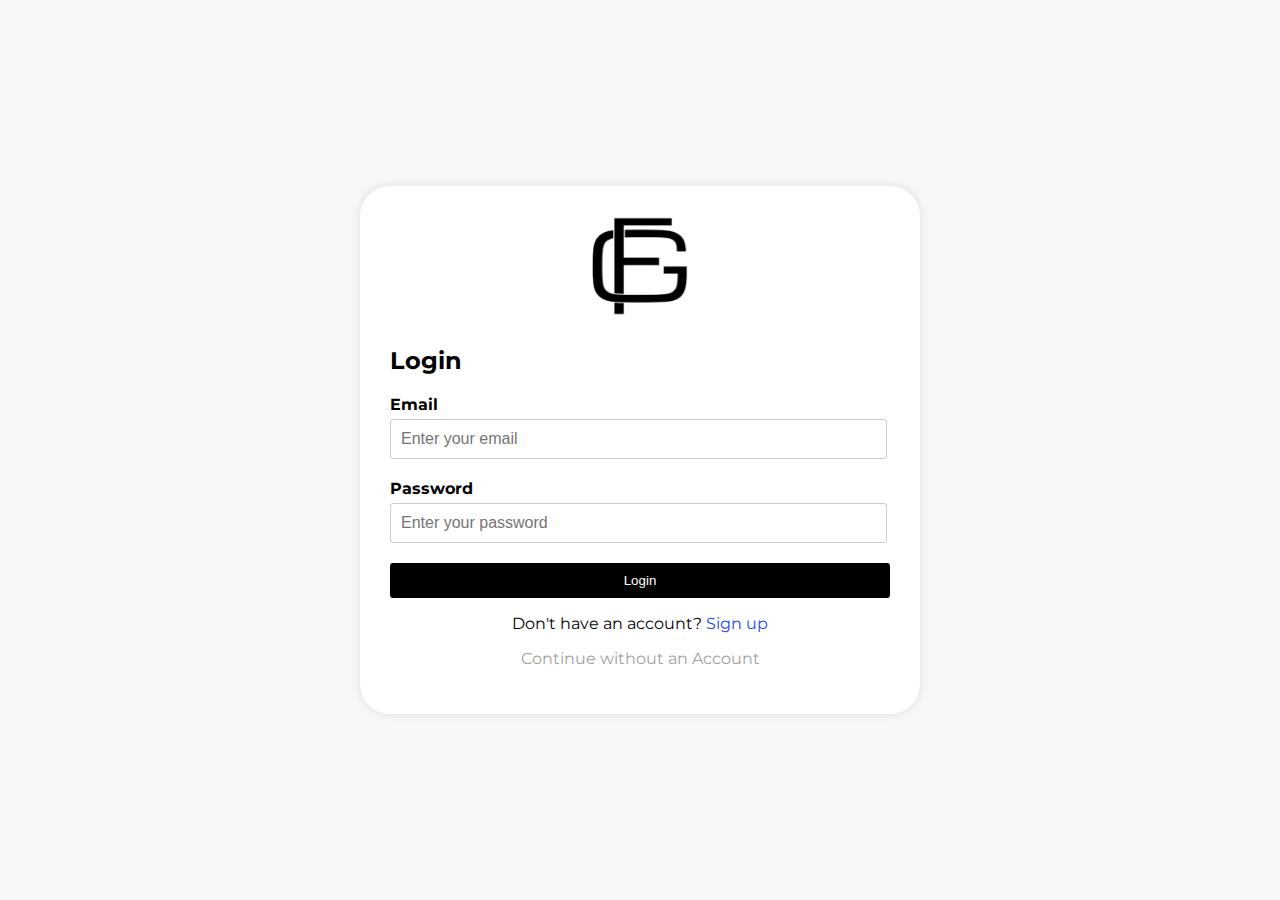
<file: login.html>
<!DOCTYPE html>
<html lang="en">
  <head>
    <meta charset="UTF-8" />
    <meta name="viewport" content="width=device-width, initial-scale=1.0" />
    <title>FashionGit - Login</title>
    <link
      href="https://fonts.googleapis.com/css2?family=Montserrat:wght@500&display=swap"
      rel="stylesheet"
    />
    <link rel="stylesheet" href="login&signup.css" />
  </head>
  <body>
    <div class="container">
      <img src="images/logo(dark).png" alt="FashionGit Logo" class="logo" />
      <h2>Login</h2>
      <div class="form-group">
        <label for="email">Email</label>
        <input
          type="email"
          id="logInEmail"
          placeholder="Enter your email"
          required
        />
      </div>
      <div class="form-group">
        <label for="password">Password</label>
        <input
          type="password"
          id="logInPassword"
          placeholder="Enter your password"
          required
        />
      </div>
      <button type="submit" class="btn" onclick="login()">Login</button>
      <p class="signup-link">
        Don't have an account? <a href="signup.html">Sign up</a>
      </p>
      <p class="index-link">
        <a href="index.html">Continue without an Account</a>
      </p>
    </div>

    <script src="https://code.jquery.com/jquery-3.5.1.slim.min.js"></script>
    <script src="https://cdn.jsdelivr.net/npm/@popperjs/core@2.9.1/dist/umd/popper.min.js"></script>
    <script src="https://maxcdn.bootstrapcdn.com/bootstrap/4.5.2/js/bootstrap.min.js"></script>
    <script src="script.js"></script>
  </body>
</html>
</file>
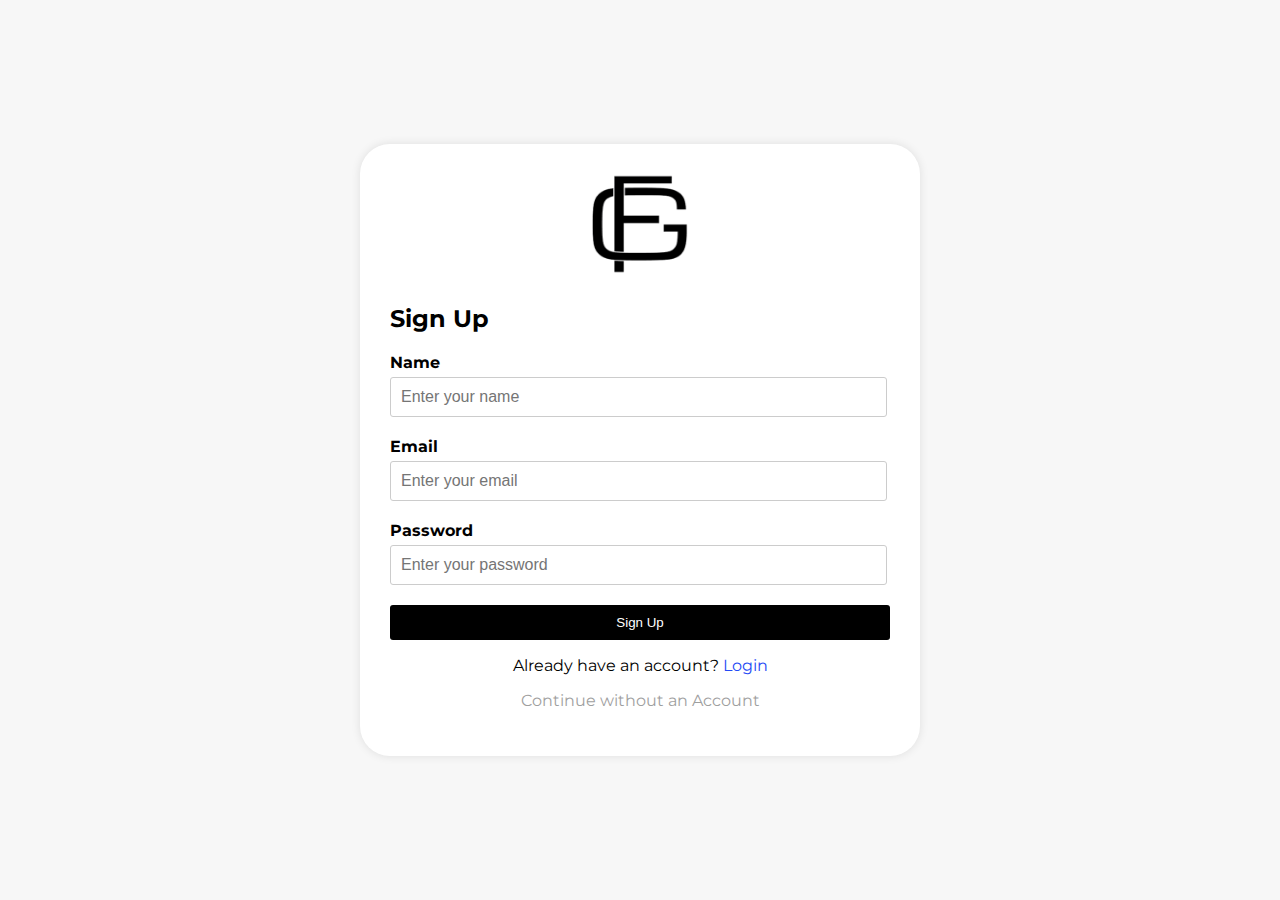
<file: signup.html>
<!DOCTYPE html>
<html lang="en">
  <head>
    <meta charset="UTF-8" />
    <meta name="viewport" content="width=device-width, initial-scale=1.0" />
    <title>FashionGit - Sign Up</title>
    <link
      href="https://fonts.googleapis.com/css2?family=Montserrat:wght@500&display=swap"
      rel="stylesheet"
    />
    <link rel="stylesheet" href="login&signup.css" />
  </head>
  <body>
    <div class="container">
      <img src="images/logo(dark).png" alt="FashionGit Logo" class="logo" />
      <h2>Sign Up</h2>
      <div class="form-group">
        <label for="name">Name</label>
        <input
          type="text"
          id="signUpUsername"
          placeholder="Enter your name"
          required
        />
      </div>
      <div class="form-group">
        <label for="email">Email</label>
        <input
          type="email"
          id="signUpEmail"
          placeholder="Enter your email"
          required
        />
      </div>
      <div class="form-group">
        <label for="password">Password</label>
        <input
          type="password"
          id="signUpPassword"
          placeholder="Enter your password"
          required
        />
      </div>
      <button type="submit" class="btn" onclick="register()">Sign Up</button>
      <p class="login-link">
        Already have an account? <a href="login.html">Login</a>
      </p>
      <p class="index-link">
        <a href="index.html">Continue without an Account</a>
      </p>
    </div>

    <script src="https://code.jquery.com/jquery-3.5.1.slim.min.js"></script>
    <script src="https://cdn.jsdelivr.net/npm/@popperjs/core@2.9.1/dist/umd/popper.min.js"></script>
    <script src="https://maxcdn.bootstrapcdn.com/bootstrap/4.5.2/js/bootstrap.min.js"></script>
    <script src="script.js"></script>
  </body>
</html>
</file>
<file: login&signup.css>
body {
  font-family: "Montserrat", Arial, sans-serif;
  margin: 0;
  padding: 0;
  background-color: #f7f7f7;
  display: flex;
  justify-content: center;
  align-items: center;
  height: 100vh;
}

.container {
  background-color: #fff;
  padding: 30px;
  border-radius: 30px;
  box-shadow: 0 0 10px rgba(0, 0, 0, 0.1);
  width: 500px;
}

.logo {
  display: block;
  margin: 0 auto 30px;
  width: 100px;
  height: 100px;
}

.form {
  margin-bottom: 20px;
}

h2 {
  margin-bottom: 20px;
  color: #000;
}

.form-group {
  margin-bottom: 20px;
}

label {
  display: block;
  font-weight: bold;
  margin-bottom: 5px;
  color: #000;
}

input {
  width: 95%;
  padding: 10px;
  font-size: 16px;
  border: 1px solid #ccc;
  border-radius: 3px;
}

.btn {
  background-color: #000;
  color: #fff;
  padding: 10px 20px;
  border: none;
  border-radius: 3px;
  cursor: pointer;
  width: 100%;
}

.btn:hover {
  background-color: #222;
}

.signup-link,
.login-link,
.index-link {
  text-align: center;
  color: #000;
}

.signup-link a,
.login-link a {
  color: #244af5;
  text-decoration: none;
}

.index-link a {
  color: rgb(159, 159, 159);
  text-decoration: none;
}

.signup-link a:hover,
.login-link a:hover,
.index-link a:hover {
  text-decoration: underline;
}
</file>
